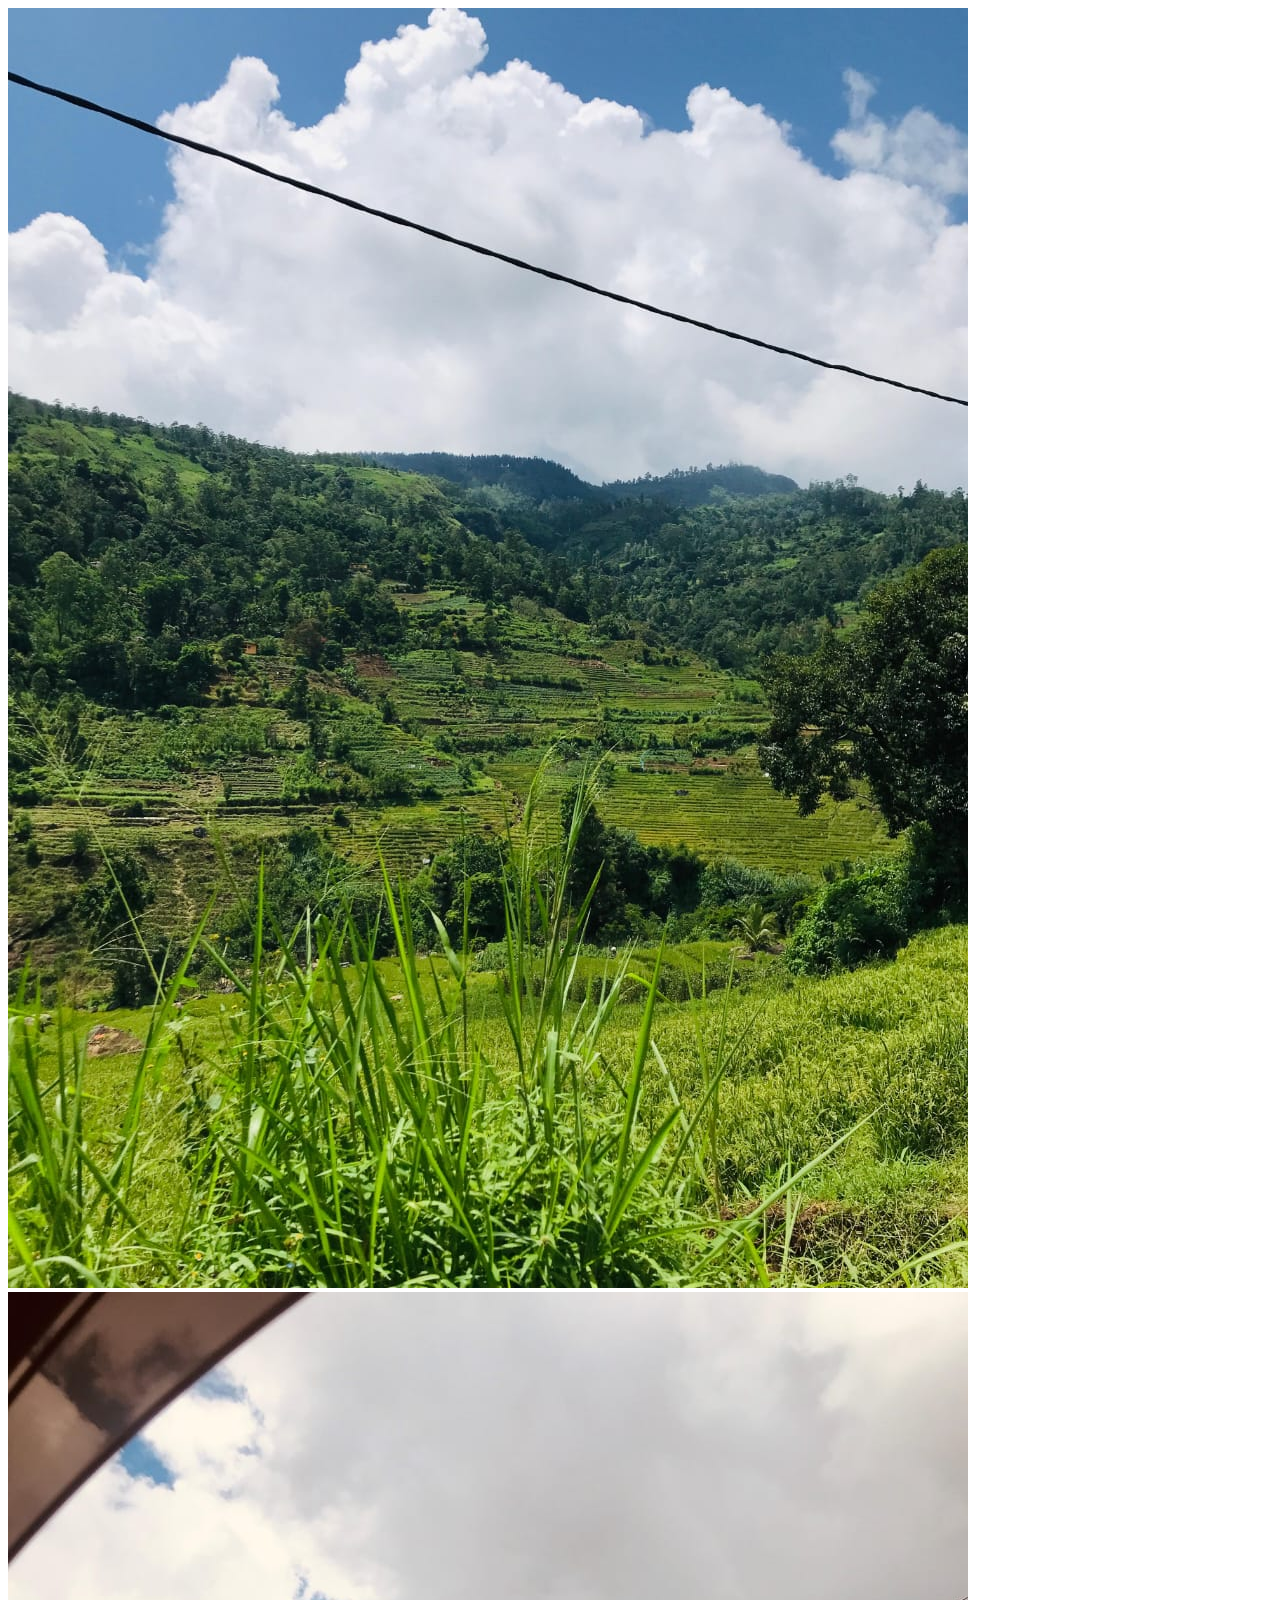
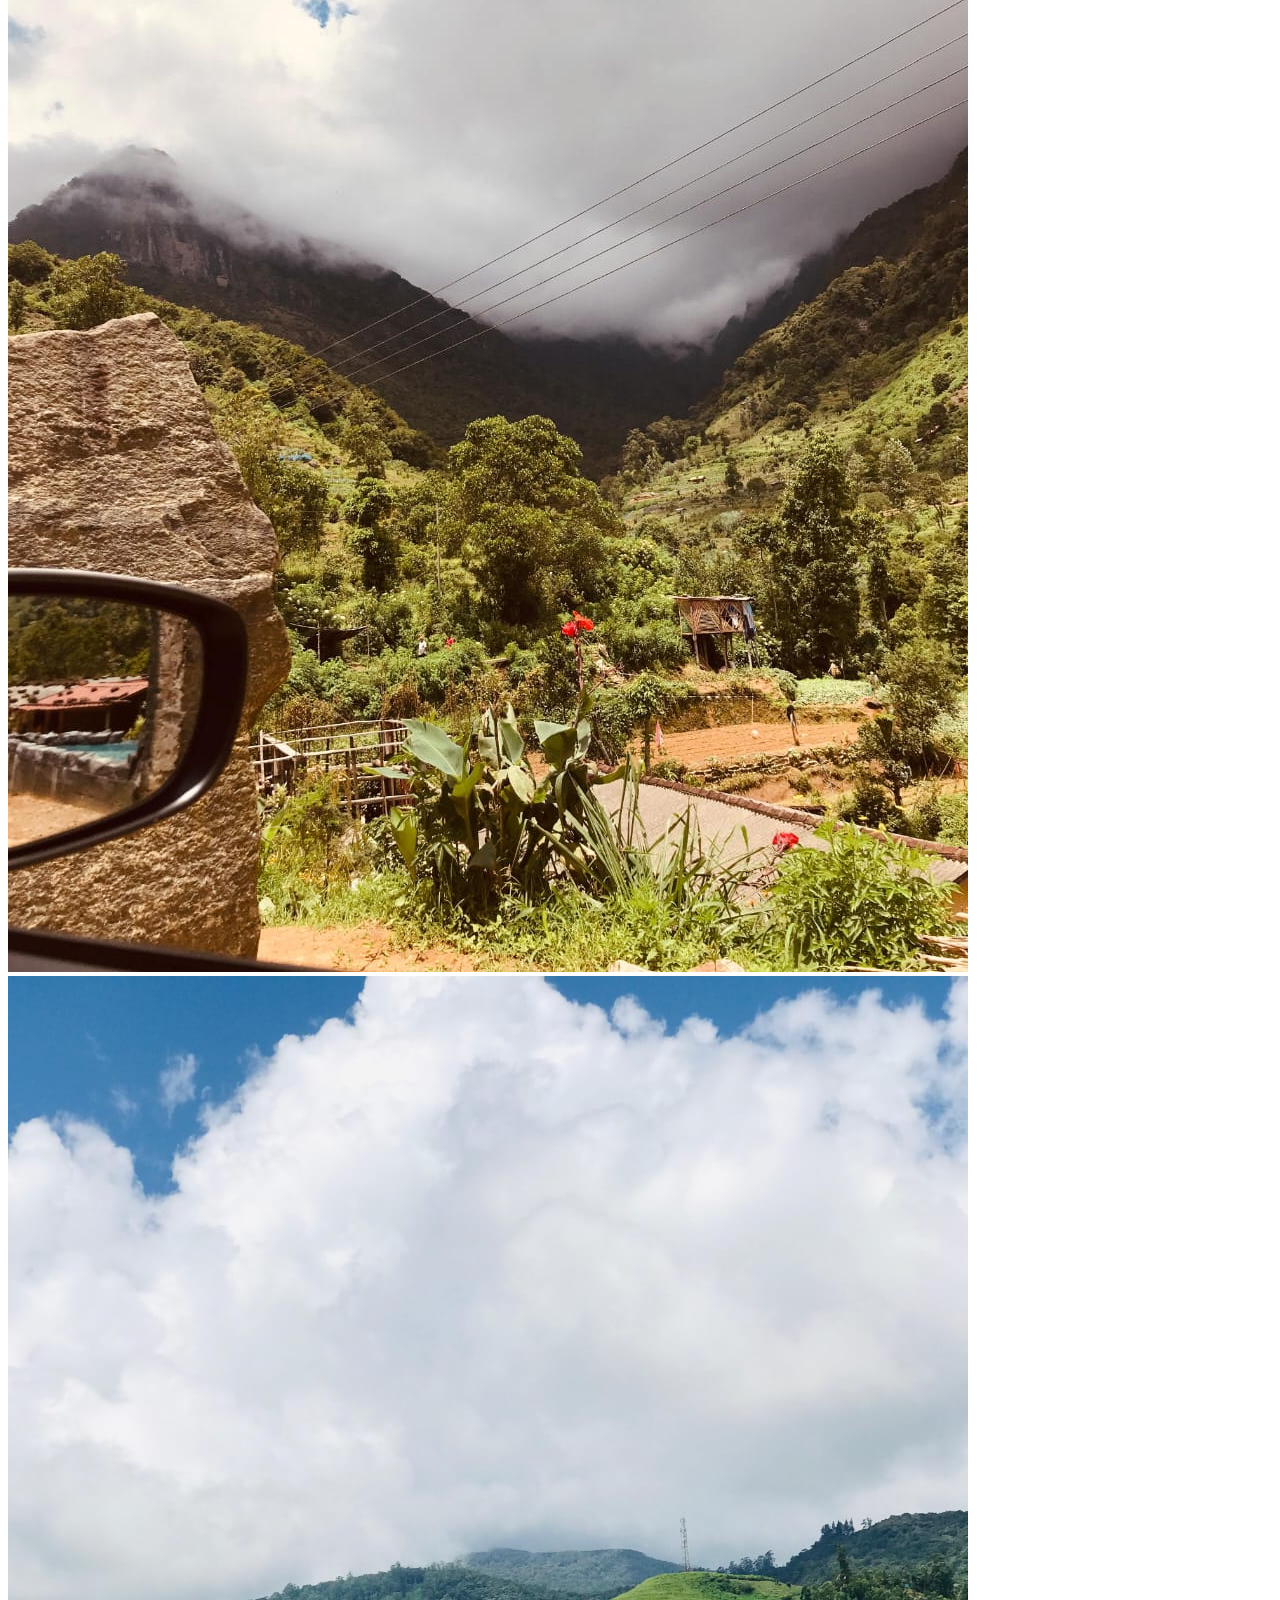
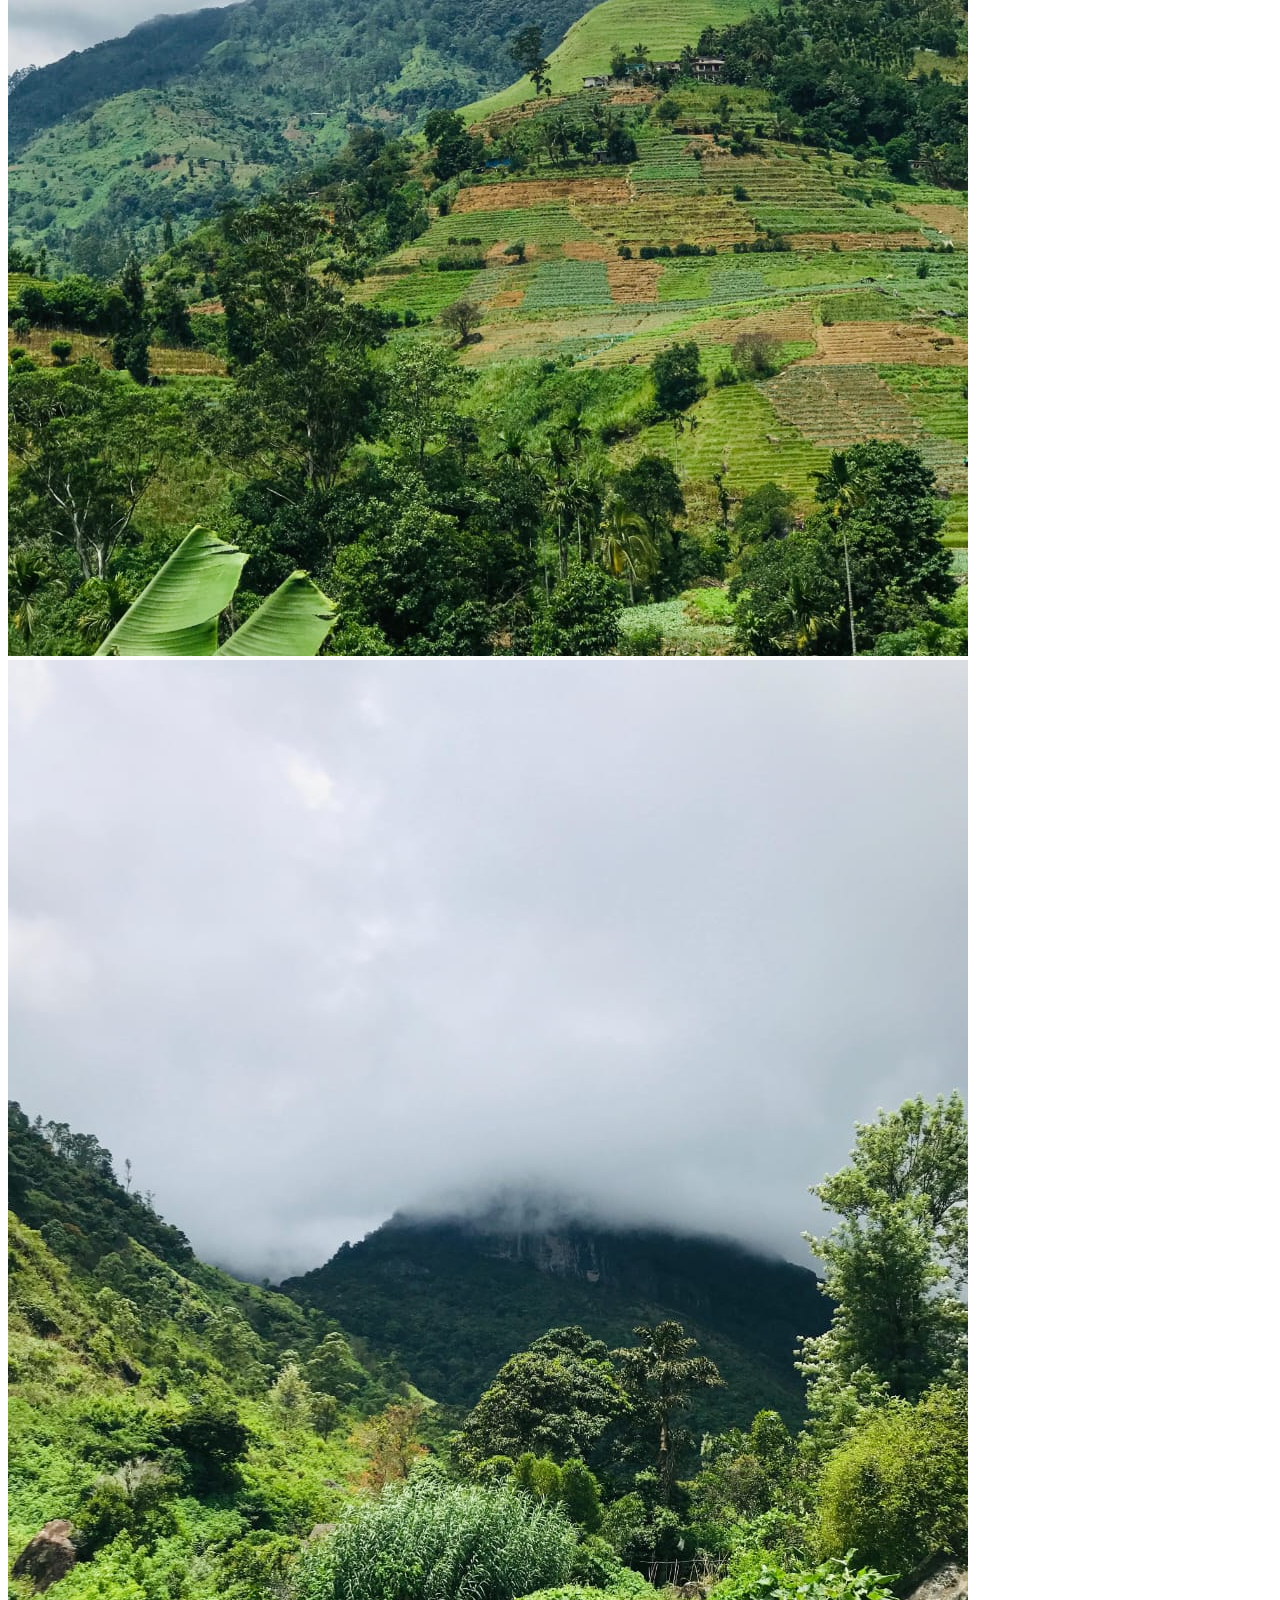
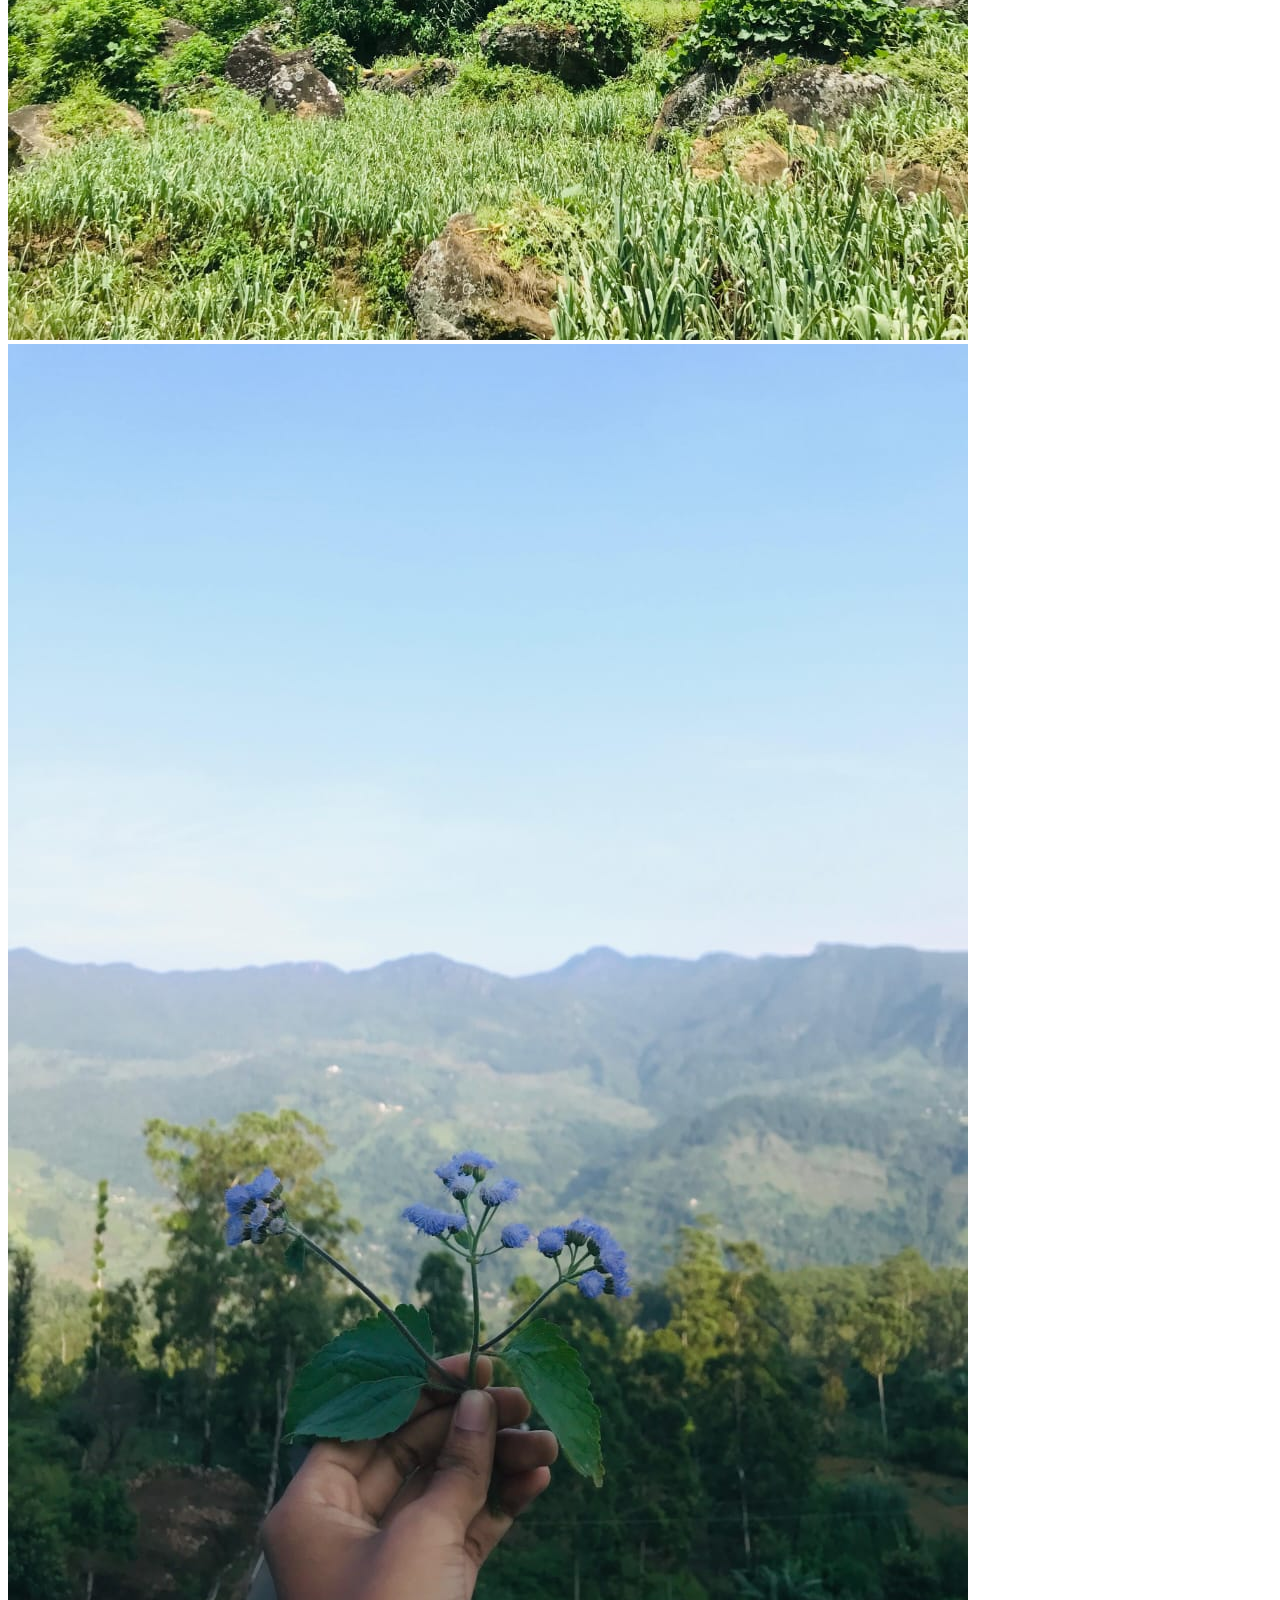
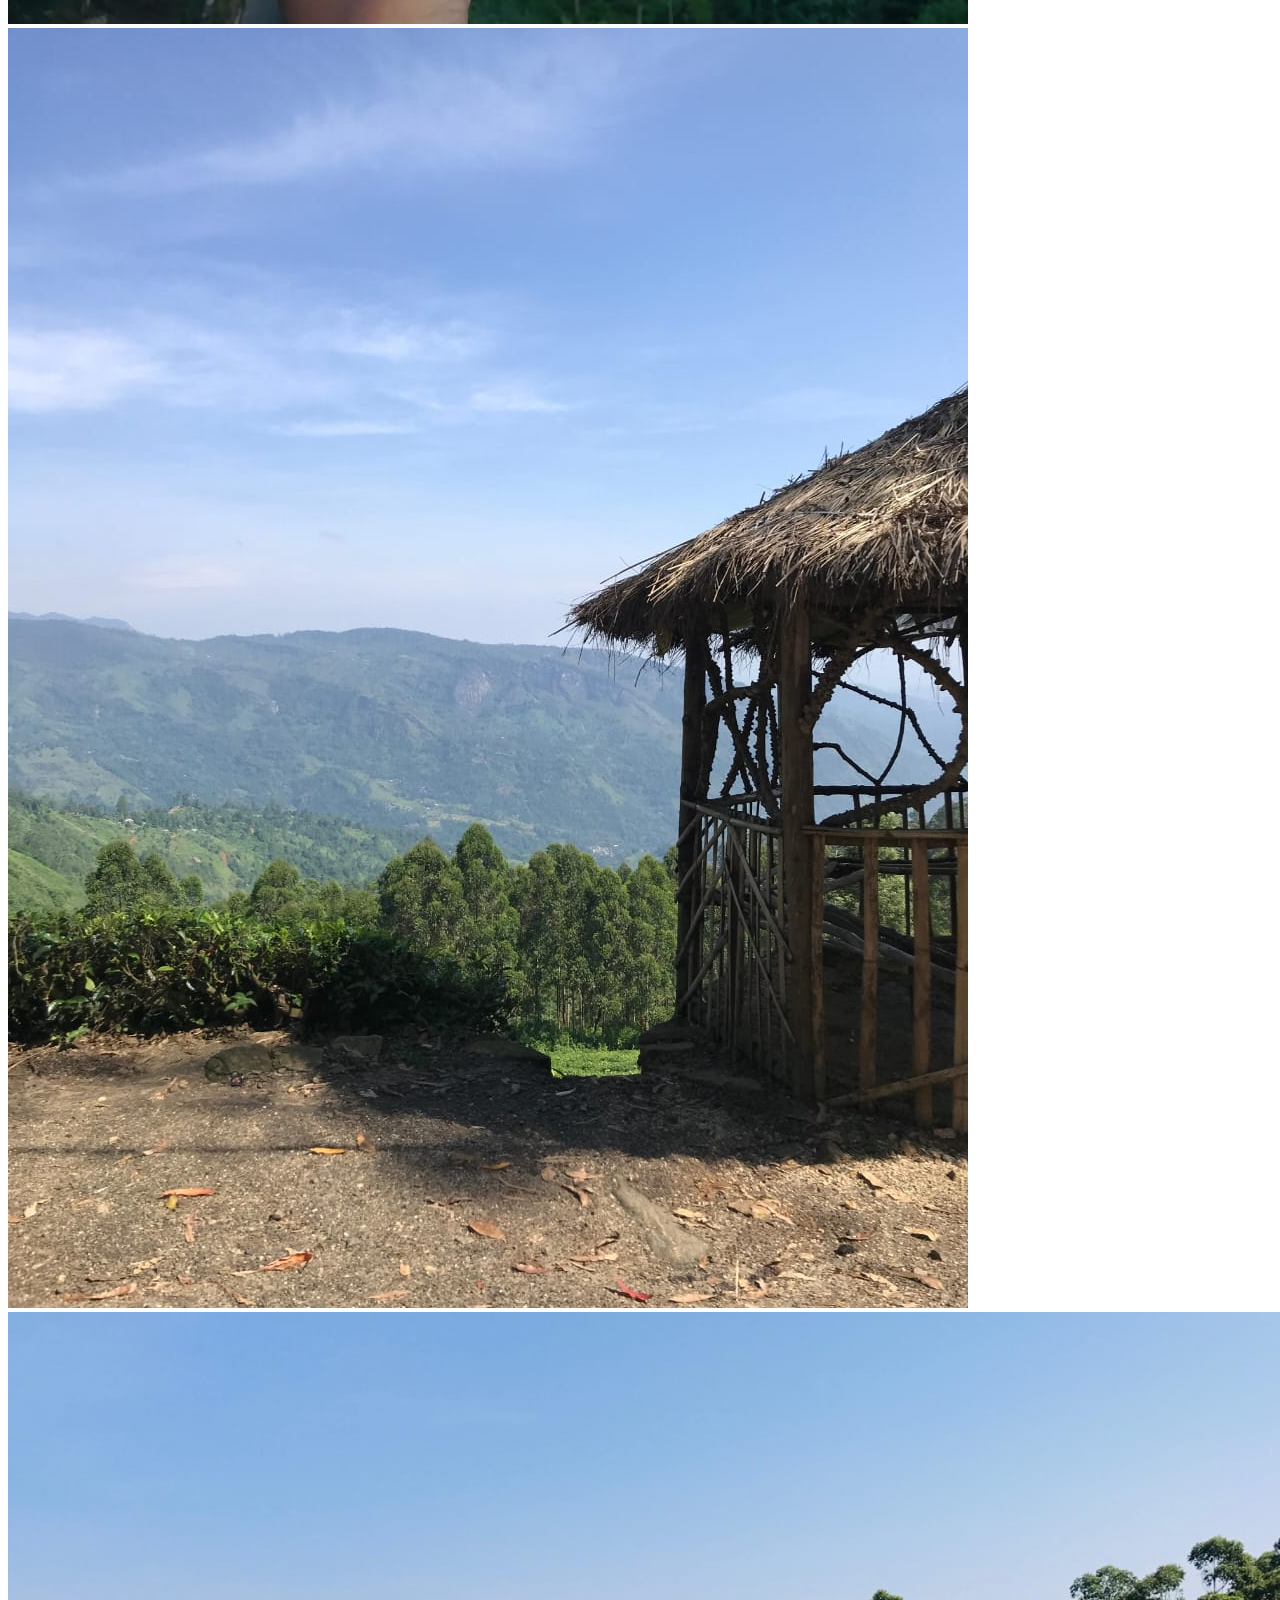
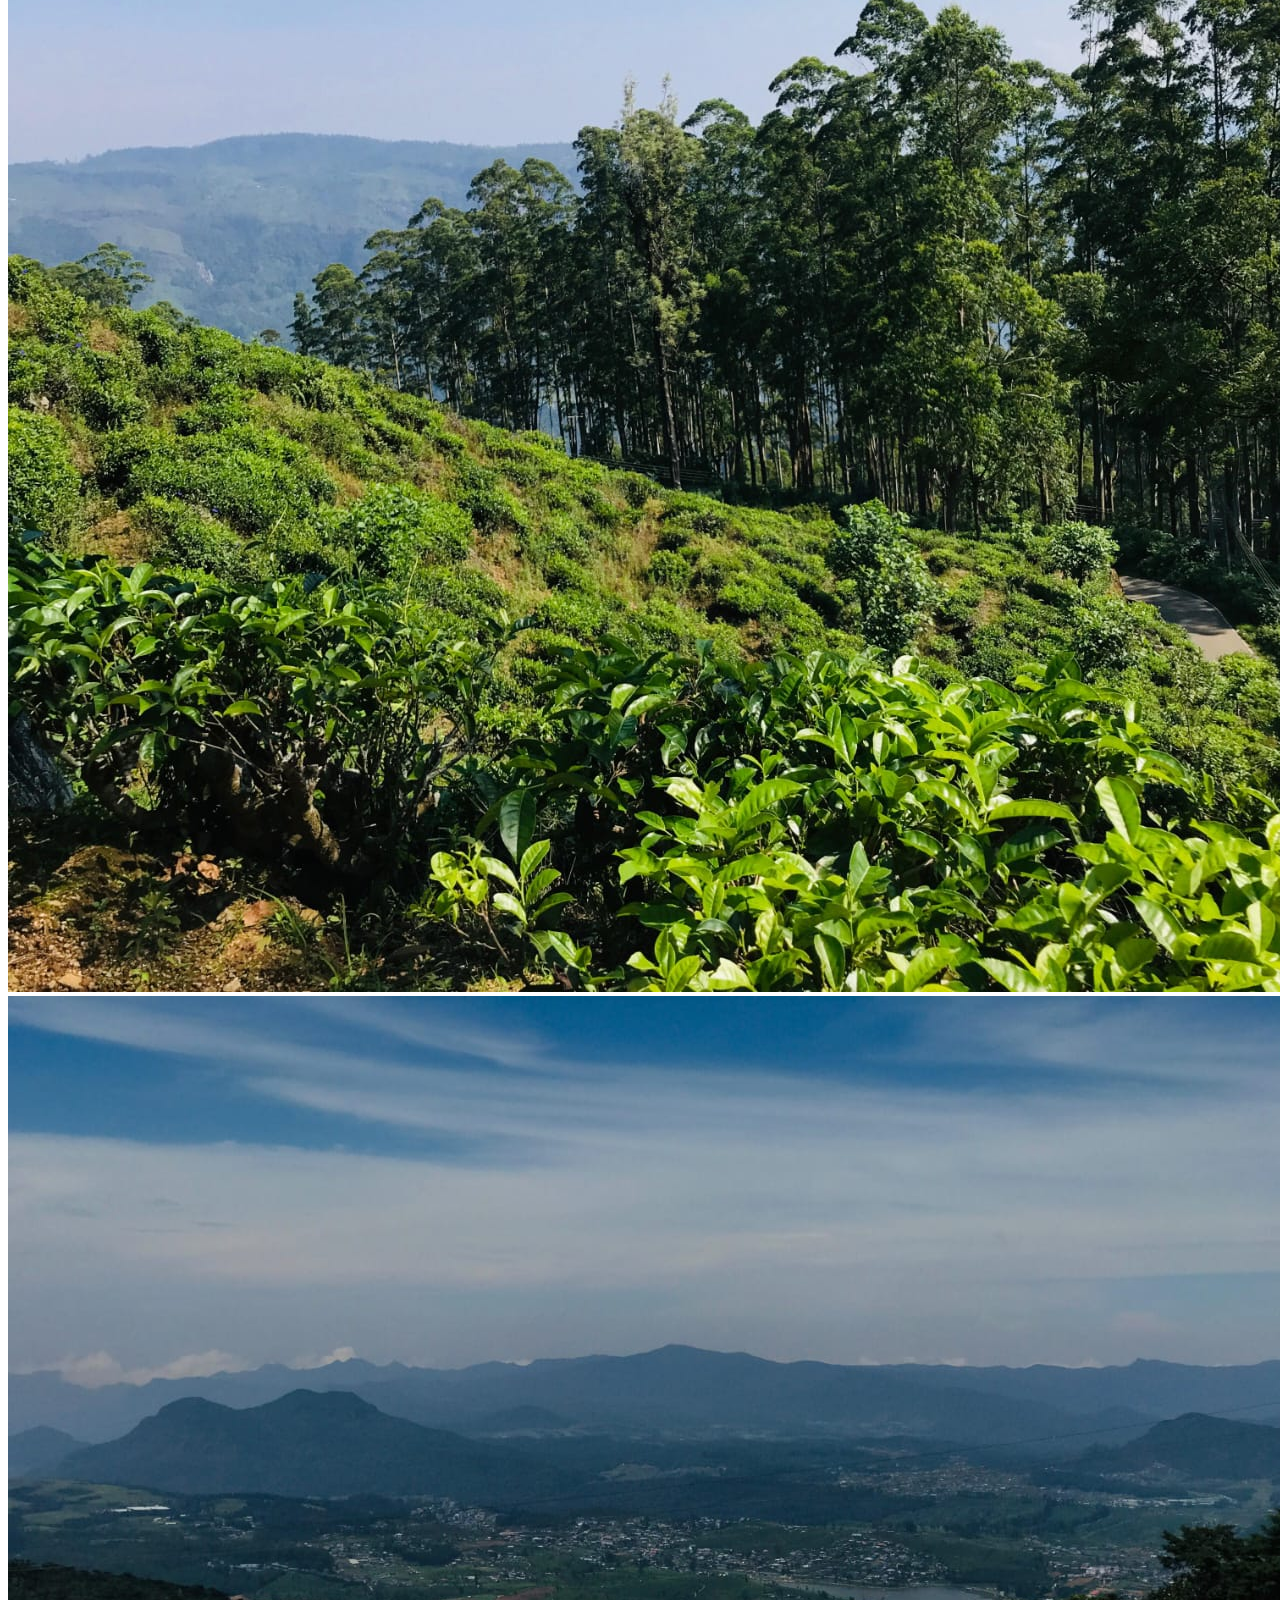
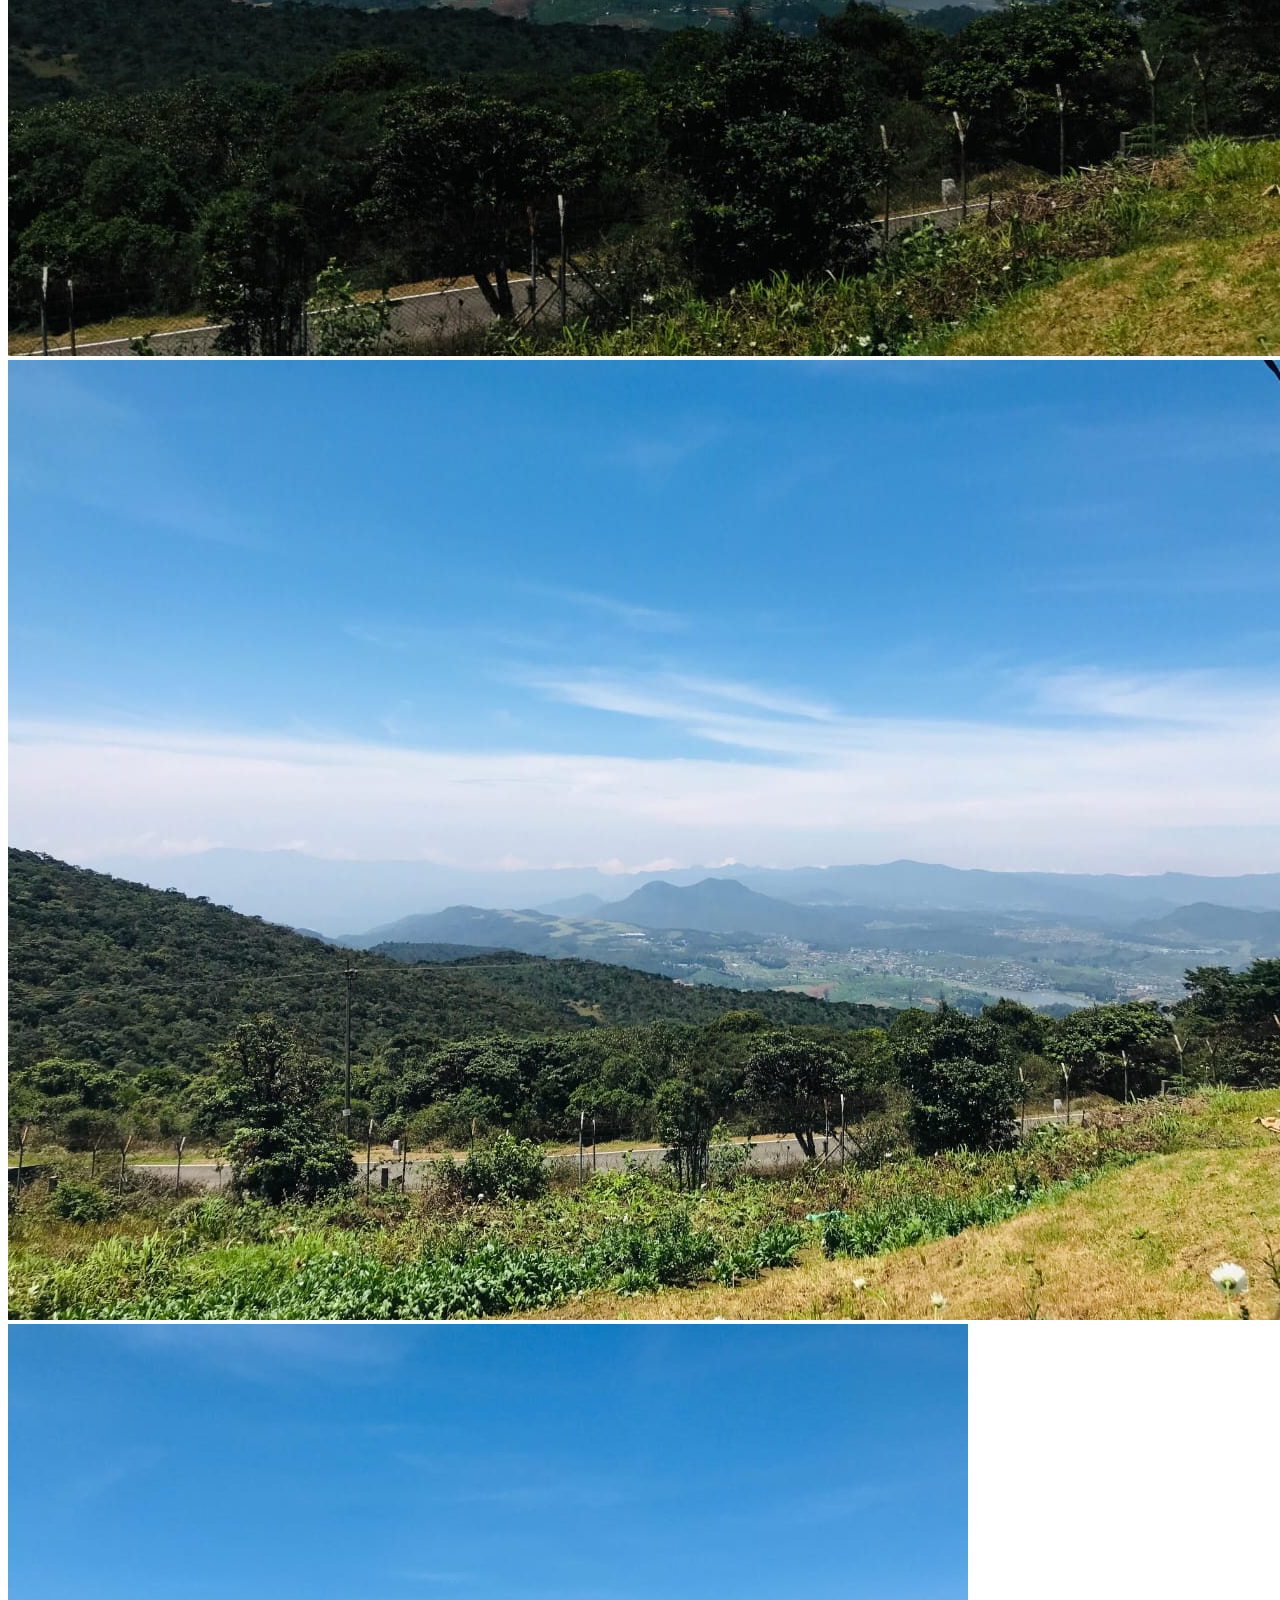
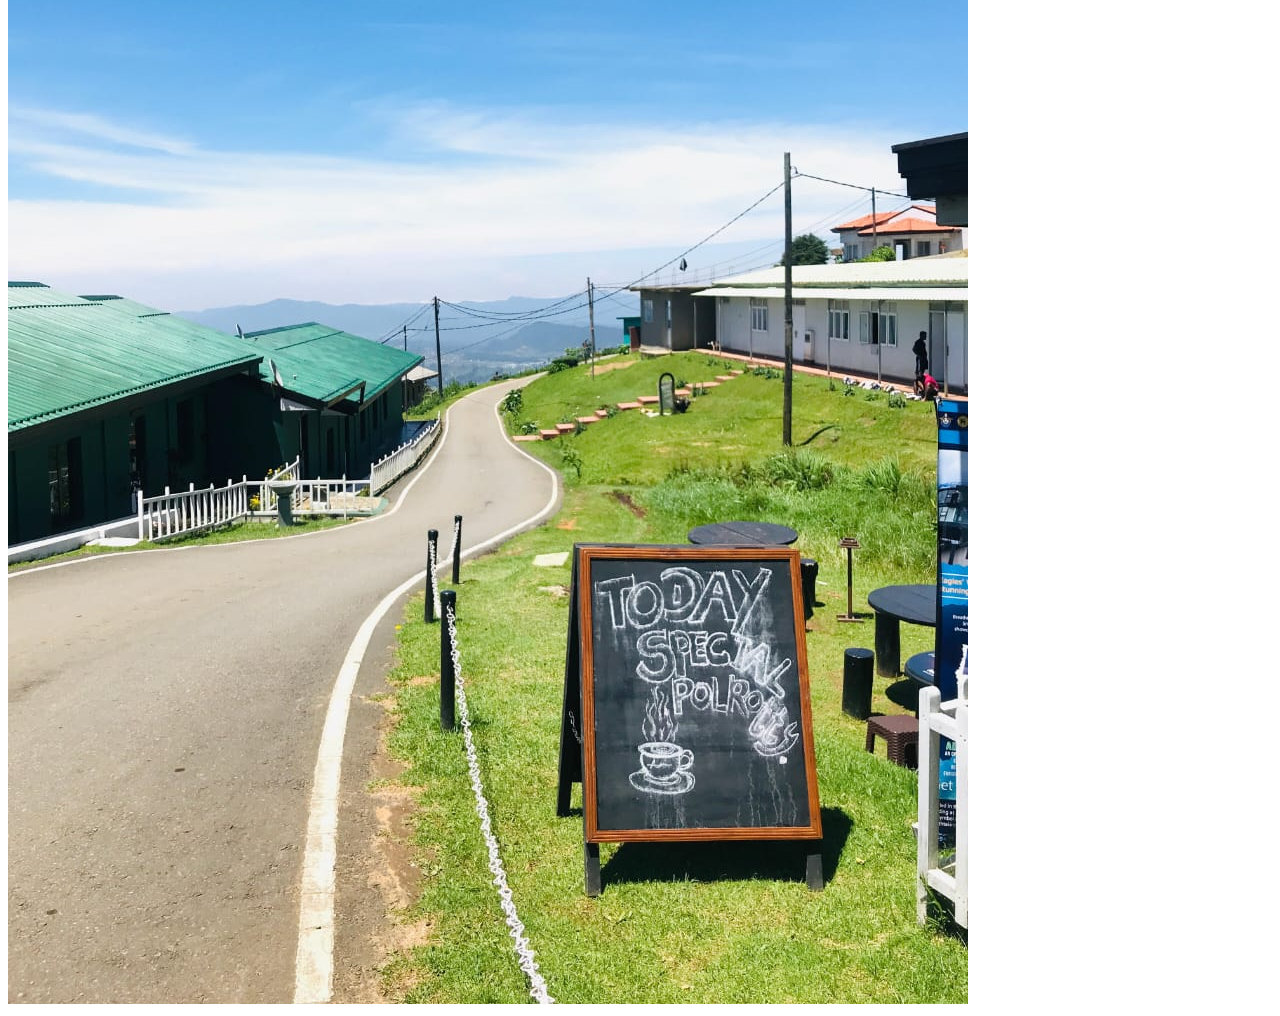
<file: src/index.html>
<!DOCTYPE html>
<html lang="en">
<head>
    <meta charset="UTF-8">
    <meta name="viewport" content="width=device-width, initial-scale=1.0">
    <title>Document</title>
    <style>

    </style>
    <link rel="stylesheet" herf="style.css">
</head>
<body>
    <div class="banner">
        <div class="slider" style="--quantity: 10" >
            <div class="item" style="--position: 1" ><img src="img\IMG-20250525-WA0015.jpg" alt=""></div>
            <div class="item" style="--position: 2"><img src="img\IMG-20250525-WA0016.jpg" alt=""></div>
            <div class="item" style="--position: 3"><img src="img\IMG-20250525-WA0017.jpg" alt=""></div>
            <div class="item" style="--position: 4"><img src="img\IMG-20250525-WA0018.jpg" alt=""></div>
            <div class="item" style="--position: 5"><img src="img\IMG-20250525-WA0021.jpg" alt=""></div>
            <div class="item" style="--position: 6"><img src="img\IMG-20250525-WA0022.jpg" alt=""></div>
            <div class="item" style="--position: 7"><img src="img\IMG-20250525-WA0024.jpg" alt=""></div>
            <div class="item" style="--position: 8"><img src="img\IMG-20250525-WA0025.jpg" alt=""></div>
            <div class="item" style="--position: 9"><img src="img\IMG-20250525-WA0026.jpg" alt=""></div>
            <div class="item" style="--position: 10"><img src="img\IMG-20250525-WA0027.jpg" alt=""></div>

        </div>
    </div>
</body>
</html>
</file>
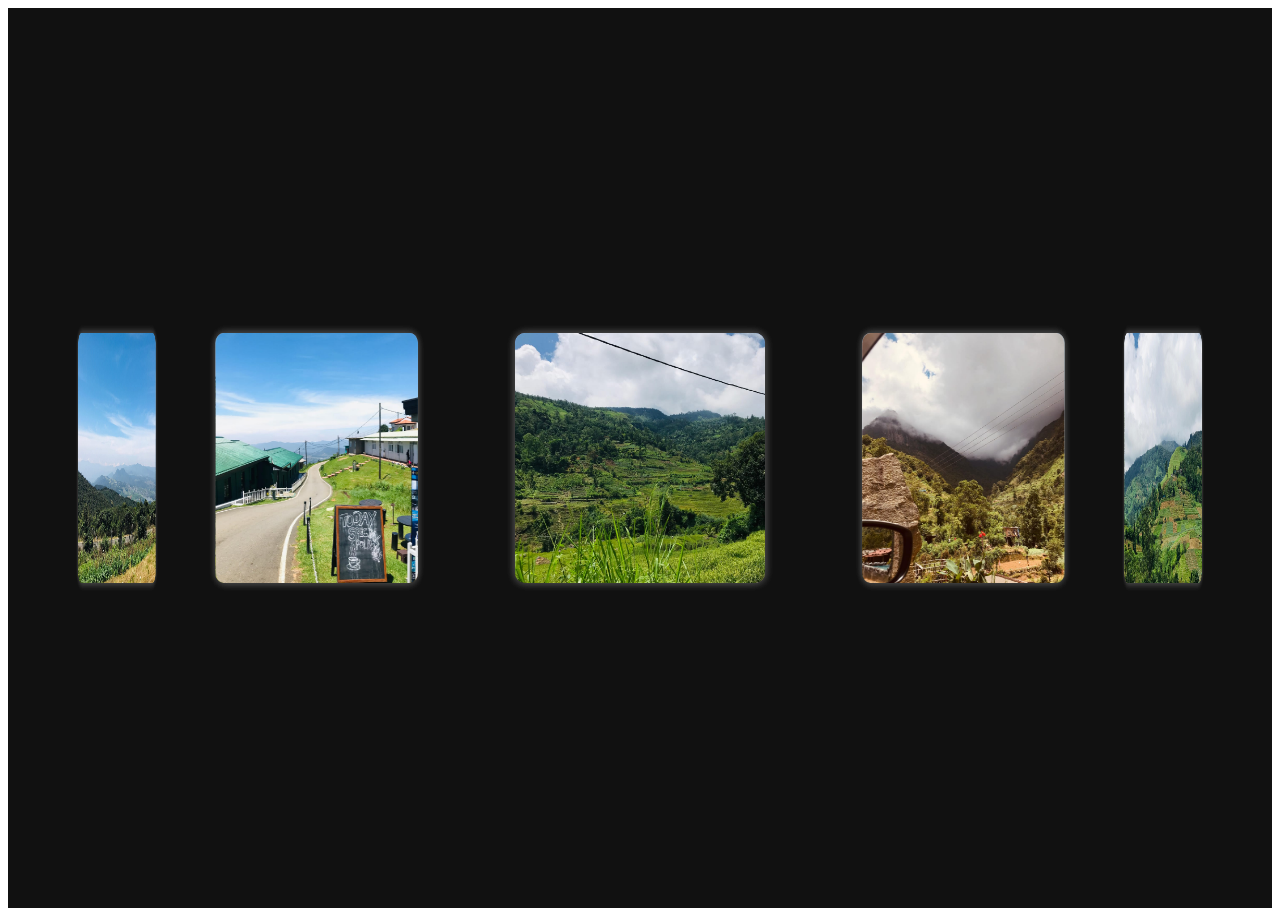
<file: src/test.html>
<!DOCTYPE html>
<html lang="en">
<head>
  <meta charset="UTF-8" />
  <meta name="viewport" content="width=device-width, initial-scale=1.0"/>
  <title>3D Carousel</title>
  <style>
    :root {
      --quantity: 10;
    }

    .banner {
      width: 100%;
      height: 100vh;
      text-align: center;
      overflow: hidden;
      position: relative;
      background: #111;
    }

    .slider {
      position: absolute;
      width: 250px;
      height: 250px;
      top: 50%;
      left: 50%;
      transform: translate(-50%, -50%);
      transform-style: preserve-3d;
      animation: rotate 20s infinite linear;
    }

    .item {
      position: absolute;
      inset: 0;
      transform:
        rotateY(calc((var(--position) - 1) * (360deg / var(--quantity))))
        translateZ(550px);
    }

    .item img {
      width: 100%;
      height: 100%;
      object-fit: cover;
      border-radius: 10px;
      box-shadow: 0 0 10px rgba(255,255,255,0.2);
    }

    @keyframes rotate {
      from {
        transform: translate(-50%, -50%) rotateY(0deg);
      }
      to {
        transform: translate(-50%, -50%) rotateY(360deg);
      }
    }
  </style>
</head>
<body>
  <div class="banner">
    <div class="slider" style="--quantity: 10;">
      <div class="item" style="--position: 1"><img src="img/IMG-20250525-WA0015.jpg" alt=""></div>
      <div class="item" style="--position: 2"><img src="img/IMG-20250525-WA0016.jpg" alt=""></div>
      <div class="item" style="--position: 3"><img src="img/IMG-20250525-WA0017.jpg" alt=""></div>
      <div class="item" style="--position: 4"><img src="img/IMG-20250525-WA0018.jpg" alt=""></div>
      <div class="item" style="--position: 5"><img src="img/IMG-20250525-WA0021.jpg" alt=""></div>
      <div class="item" style="--position: 6"><img src="img/IMG-20250525-WA0022.jpg" alt=""></div>
      <div class="item" style="--position: 7"><img src="img/IMG-20250525-WA0024.jpg" alt=""></div>
      <div class="item" style="--position: 8"><img src="img/IMG-20250525-WA0025.jpg" alt=""></div>
      <div class="item" style="--position: 9"><img src="img/IMG-20250525-WA0026.jpg" alt=""></div>
      <div class="item" style="--position: 10"><img src="img/IMG-20250525-WA0027.jpg" alt=""></div>
    </div>
  </div>
</body>
</html>
</file>
